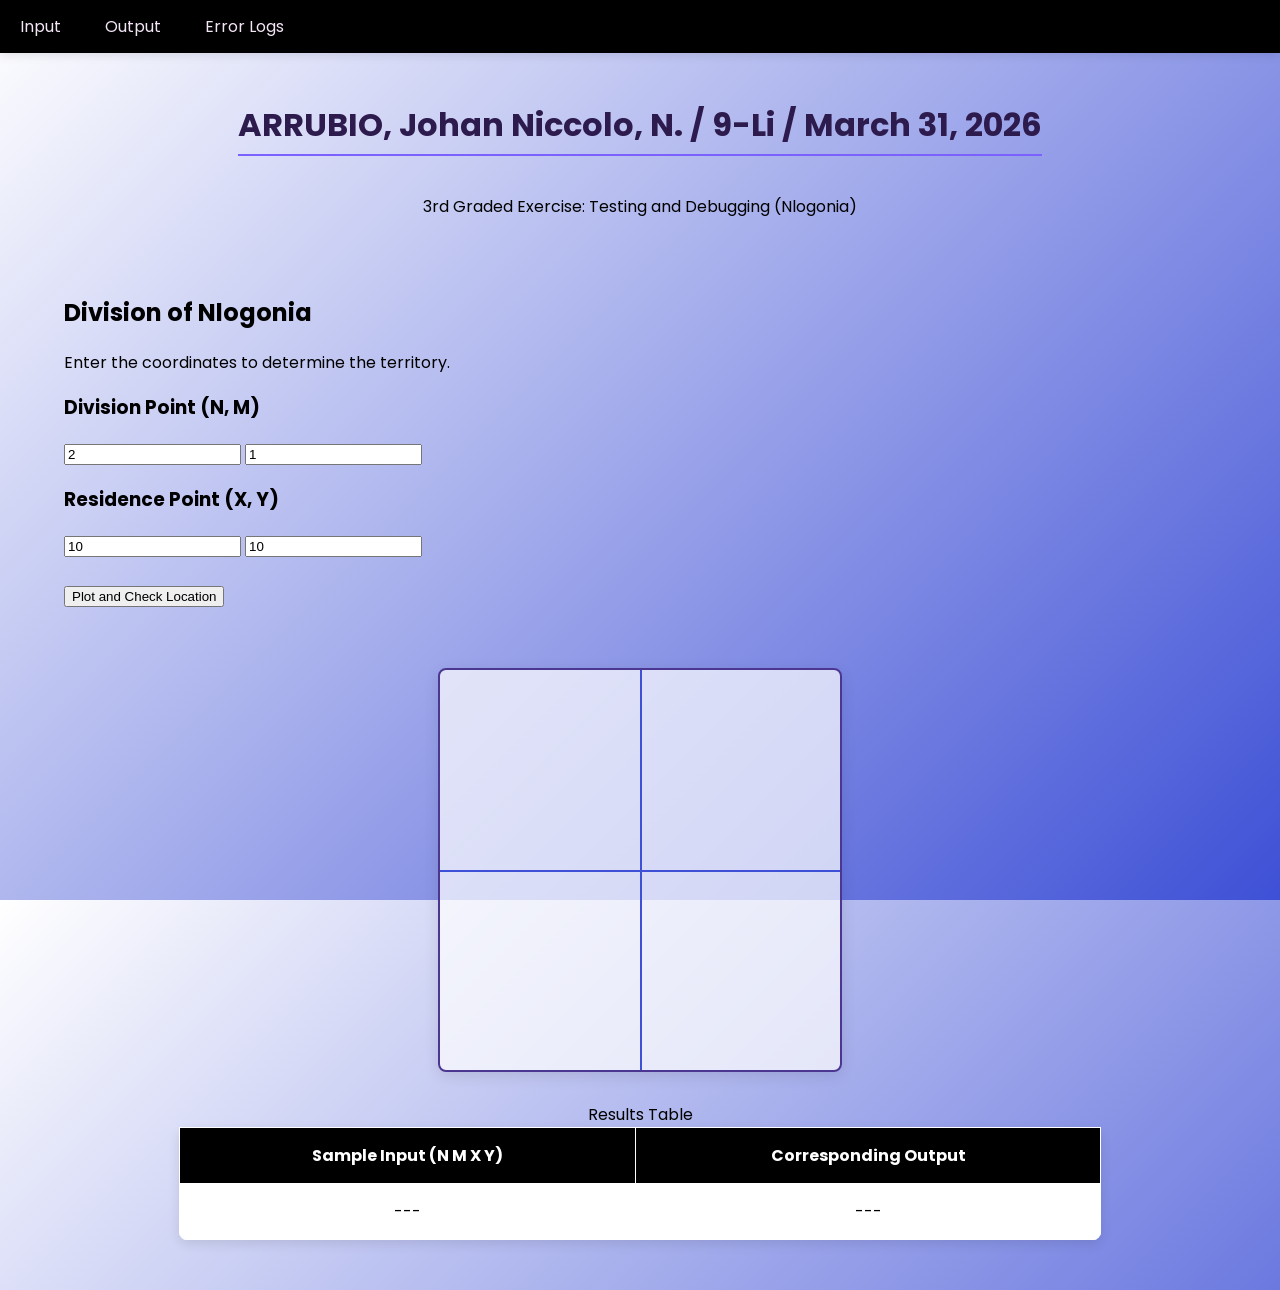
<file: public/3rd Graded/index.html>
<!DOCTYPE html>
<html>

<head>
  <meta charset="utf-8">
  <meta name="viewport" content="width=device-width">
  <meta name="author" content="ARRUBIO, Johan Niccolo N.">
  <meta name="description" content="Nlogonia Debugging Exercise">
  <title>Nlogonia - Lithium</title>
  <link href="style.css" rel="stylesheet" type="text/css" />
  <link rel="preconnect" href="https://fonts.googleapis.com">
  <link rel="preconnect" href="https://fonts.gstatic.com" crossorigin>
  <link href="https://fonts.googleapis.com/css2?family=Poppins:wght@300;400;600&display=swap" rel="stylesheet">
</head>

<body>
  <nav>
    <a href="#input-section">Input</a>
    <a href="#output-section">Output</a>
    <a href="errorlogs.html">Error Logs</a>
  </nav>

  <header>
    <h1>ARRUBIO, Johan Niccolo, N. / 9-Li / March 31, 2026</h1>
    <p>3rd Graded Exercise: Testing and Debugging (Nlogonia)</p>
  </header>

  <section id="input-section">
    <h2>Division of Nlogonia</h2>
    <p>Enter the coordinates to determine the territory.</p>
    
    <div class="input-group">
      <h3>Division Point (N, M)</h3>
      <input type="number" id="N" placeholder="N (East-West)" value="2">
      <input type="number" id="M" placeholder="M (North-South)" value="1">
    </div>

    <div class="input-group">
      <h3>Residence Point (X, Y)</h3>
      <input type="number" id="X" placeholder="X coordinate" value="10">
      <input type="number" id="Y" placeholder="Y coordinate" value="10">
    </div>

    <br>
    <button onclick="plotPoint()">Plot and Check Location</button>
  </section>

  <section id="output-section">
    <div id="coordinatePlane">
      <div id="xAxis" class="axis"></div>
      <div id="yAxis" class="axis"></div>
      </div>

    <table>
      <caption>Results Table</caption>
      <tr class="rColor">
        <th>Sample Input (N M X Y)</th>
        <th>Corresponding Output</th>
      </tr>
      <tr>
        <td id="in1">---</td>
        <td id="out1">---</td>
      </tr>
    </table>
  </section>

  

  <script src="script.js"></script>
</body>
</file>
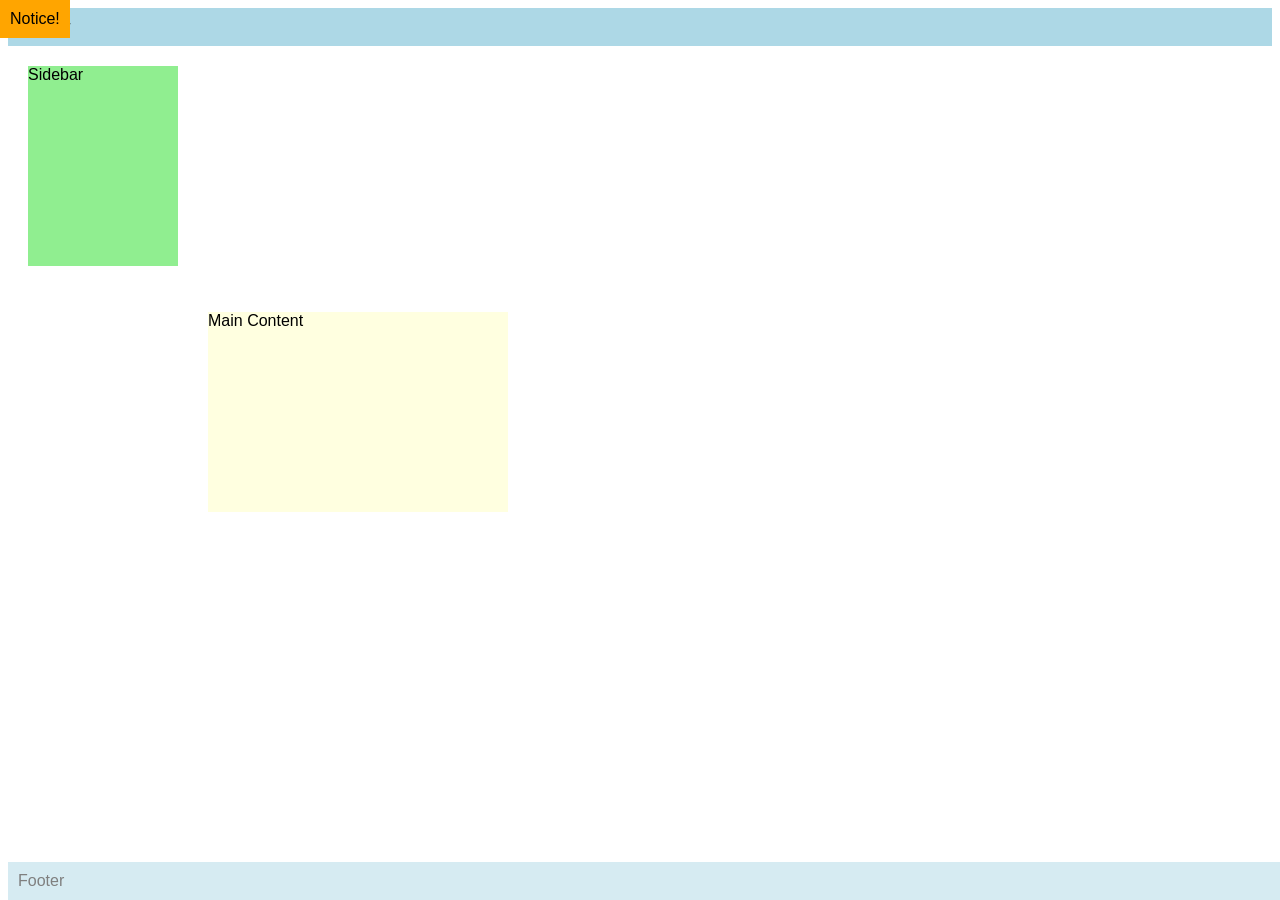
<file: public/LithiumARRUBIOseatwork2.html>
<!DOCTYPE html>
<html>
<head>
  <meta name="author" content="ARRUBIO, Johan Niccolo N." />
  <meta name="revised" content="March 26 2026" />
  <style>
    body { font-family: Arial, sans-serif; }
    .header, .footer {
      background: lightblue;
      padding: 10px;
    }
    .footer {
       opacity: 0.5;
       position: fixed; bottom: 0; width: 100%;
    }
    .sidebar {
      background: lightgreen;
      width: 150px;
      height: 200px;
      position: relative; top: 20px; left: 20px;

    }
    .content {
      background: lightyellow;
      width: 300px;
      height: 200px;
      position: relative; top: 66px; left: 200px;
      z-index: 1 ;
    }    
    .notice {
    position: absolute;
    top: 0;
    left: 0;
    background: orange;
    padding: 10px;
    z-index: 2;
}
  </style>
</head>
<body>
  <div class="header">Header</div>
  <div class="sidebar">Sidebar</div>
  <div class="content">Main Content</div>
  <div class="footer">Footer</div>
  <div class="notice">Notice!</div>
</body>
</html>
</file>
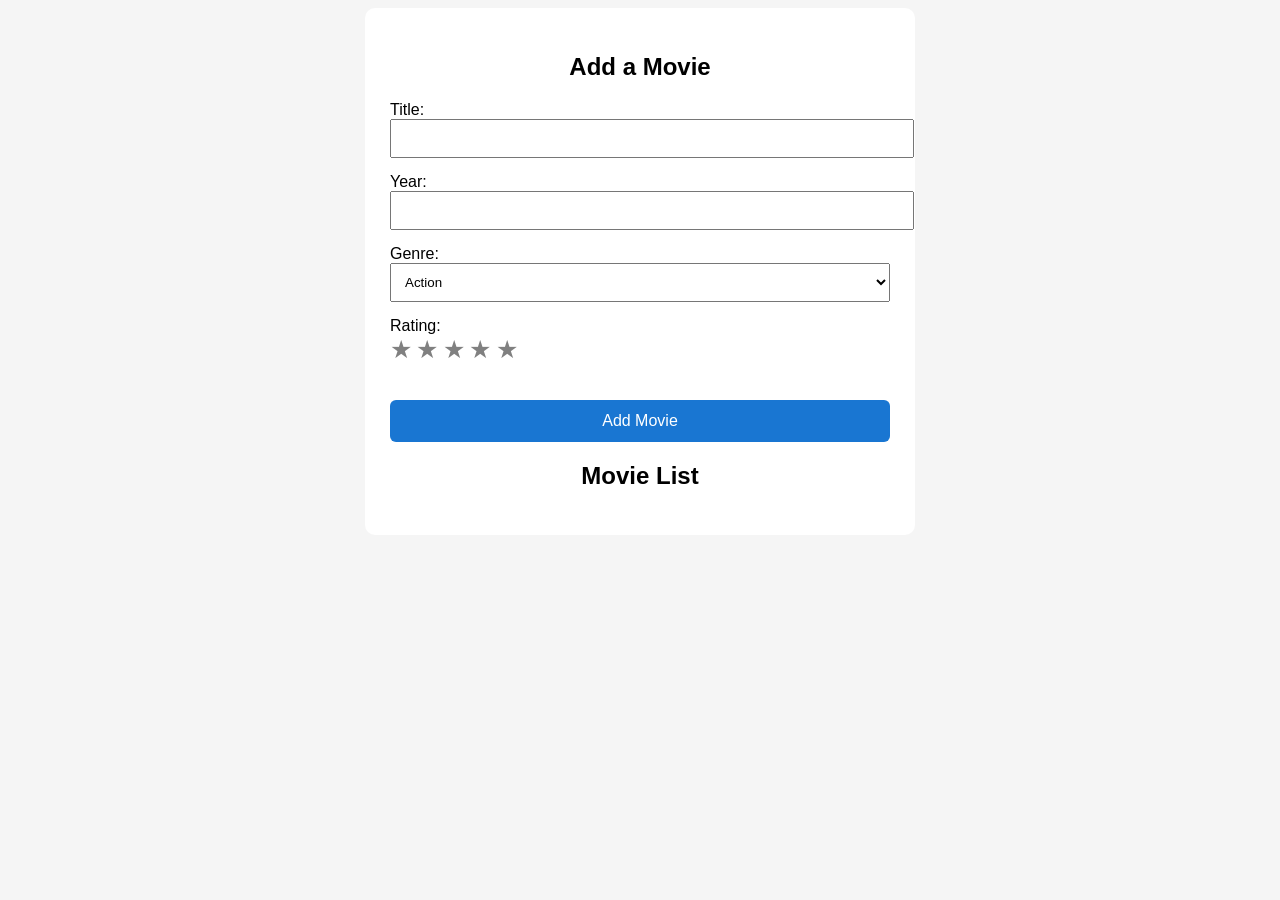
<file: public/Q4_1GLiArrubio.html>
<!DOCTYPE html>
<html>
<head>
<title>Movie List</title>

<style>
body{
    font-family: Arial;
    background:#f5f5f5;
}

.container{
    width:500px;
    margin:auto;
    background:white;
    padding:25px;
    border-radius:10px;
}

h2{
    text-align:center;
}

input,select{
    width:100%;
    padding:10px;
    margin-bottom:15px;
}

button{
    width:100%;
    padding:12px;
    background:#1976d2;
    color:white;
    border:none;
    border-radius:6px;
    font-size:16px;
}

.stars span{
    font-size:25px;
    cursor:pointer;
    color:gray;
}

.stars .active{
    color:gold;
}

.movieItem{
    background:#f1f1f1;
    padding:10px;
    margin-top:10px;
    border-radius:6px;
}
</style>
</head>

<body>

<div class="container">

<h2>Add a Movie</h2>

<label>Title:</label>
<input id="title">

<label>Year:</label>
<input id="year" >

<label>Genre:</label>
<select id="genre">
<option>Action</option>
<option>Comedy</option>
<option>Drama</option>
<option>Fantasy</option>
<option>Horror</option>
</select>

<label>Rating:</label>
<div class="stars">
<span data-value="1">★</span>
<span data-value="2">★</span>
<span data-value="3">★</span>
<span data-value="4">★</span>
<span data-value="5">★</span>
</div>

<br><br>

<button onclick="addMovie()">Add Movie</button>

<h2>Movie List</h2>

<div id="movieList"></div>

</div>

<script>
    let movieList = JSON.parse(localStorage.getItem("movieList")) || {};
let rating = 0

let stars = document.querySelectorAll(".stars span")

stars.forEach(star=>{
    star.addEventListener("click",function(){

        rating = this.dataset.value

        stars.forEach(s=>s.classList.remove("active"))

        for(let i=0;i<rating;i++){
            stars[i].classList.add("active")
        }

    })
})

function addMovie(input) {
    let title = document.getElementById("title").value
    let year = document.getElementById("year").value
    let genre = document.getElementById("genre").value

    if(title === "" || year === "" || rating == 0) {
        alert("Please input all values")
        
        return
    }

    movieList[title] = {"title": title, "year": year, "genre": genre}
    localStorage.setItem("movieList", JSON.stringify(movieList));

}
</script>
</file>
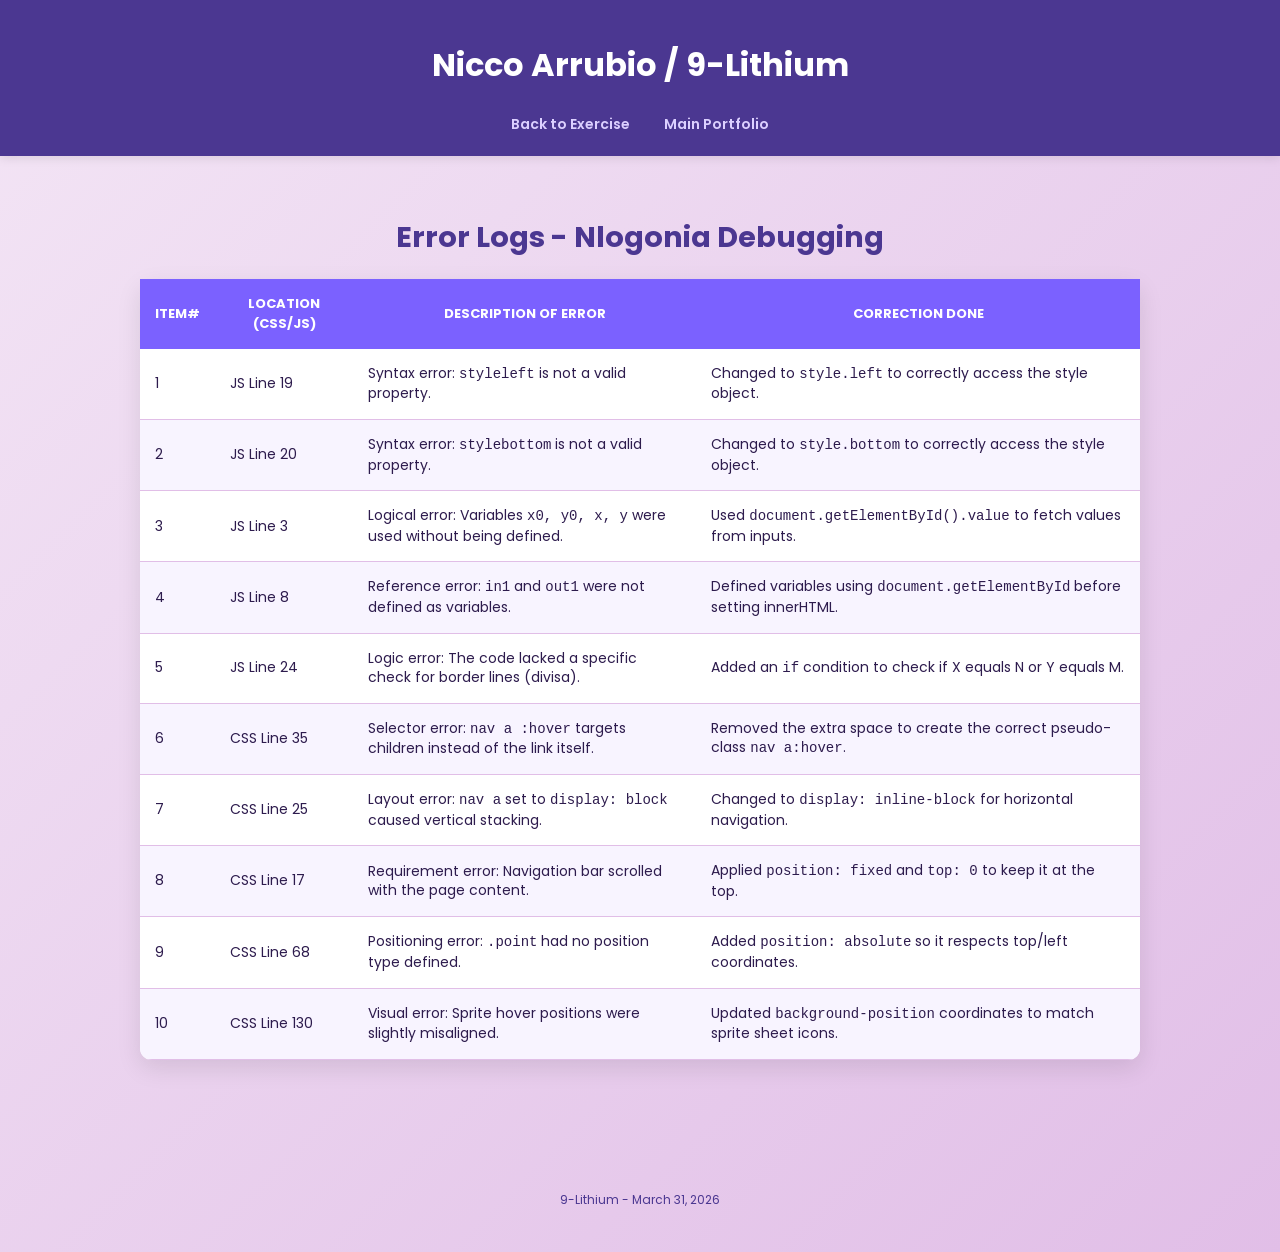
<file: public/3rd Graded/errorlogs.html>
<!DOCTYPE html>
<html>
<head>
  <meta charset="utf-8">
  <meta name="viewport" content="width=device-width, initial-scale=1.0">
  <meta name="author" content="Leian Sandhel A.">
  <meta name="description" content="Testing and Debugging - Nlogonia">
  <title>Error Logs - ARRUBIO, Johan Niccolo N.  9-Lithium</title>
  
  <link rel="preconnect" href="https://fonts.googleapis.com">
  <link rel="preconnect" href="https://fonts.gstatic.com" crossorigin>
  <link href="https://fonts.googleapis.com/css2?family=Poppins:wght@300;400;600&display=swap" rel="stylesheet">
  <link rel="icon" type="image/x-icon" href="images/favicon.ico">

  <style>
    body {
      font-family: 'Poppins', sans-serif;
      background: linear-gradient(135deg, #F3E5F5 0%, #E1BEE7 100%);
      color: #2D1B4D;
      margin: 0;
      padding: 0;
    }

    header {
      background-color: #4B3791;
      color: white;
      padding: 20px;
      text-align: center;
      box-shadow: 0 2px 10px rgba(0,0,0,0.1);
    }

    nav {
      margin-top: 10px;
    }

    nav a {
      color: #DCD0FF;
      margin: 0 15px;
      text-decoration: none;
      font-weight: 600;
      font-size: 14px;
    }

    nav a:hover {
      color: white;
    }

    section {
      padding: 40px 20px;
    }

    table {
      width: 95%;
      max-width: 1000px;
      margin: 0 auto;
      border-collapse: collapse;
      background-color: white;
      box-shadow: 0 8px 24px rgba(0,0,0,0.1);
      border-radius: 12px;
      overflow: hidden;
    }

    caption {
      font-size: 1.8em;
      font-weight: bold;
      padding: 20px;
      color: #4B3791;
    }

    th {
      background-color: #7B61FF;
      color: white;
      padding: 15px;
      text-transform: uppercase;
      font-size: 13px;
    }

    td {
      padding: 15px;
      border-bottom: 1px solid #E1BEE7;
      font-size: 14px;
      line-height: 1.4;
    }

    tr:nth-child(even) {
      background-color: #F8F4FF;
    }

    tr:hover {
      background-color: #F0E6FF;
    }

    footer {
      text-align: center;
      padding: 40px 0;
    }

    .icon {
      width: 32px;
      height: 32px;
      display: inline-block;
      background: url('images/sprites.png') no-repeat;
      margin: 0 10px;
      opacity: 0.8;
    }
    
    .facebook { background-position: -226px -129px; }
    .twitter { background-position: -340px -129px; }
    .github { background-position: -456px -129px; }
  </style>
</head>

<body>
  <header>
    <h1>Nicco Arrubio / 9-Lithium</h1>
    <nav>
      <a href="index.html">Back to Exercise</a>
      <a href="../index.html">Main Portfolio</a>
    </nav>
  </header>

  <section id="table">
    <table> 
      <caption>Error Logs - Nlogonia Debugging</caption>
      <thead>
        <tr>
          <th>item#</th> 
          <th>Location (CSS/JS)</th> 
          <th>Description of Error</th>
          <th>Correction Done</th>
        </tr>
      </thead>
      <tbody>
        <tr>
          <td>1</td> 
          <td>JS Line 19</td> 
          <td>Syntax error: <code>styleleft</code> is not a valid property.</td>
          <td>Changed to <code>style.left</code> to correctly access the style object.</td>
        </tr>
        <tr>
          <td>2</td> 
          <td>JS Line 20</td> 
          <td>Syntax error: <code>stylebottom</code> is not a valid property.</td>
          <td>Changed to <code>style.bottom</code> to correctly access the style object.</td>
        </tr>
        <tr>
          <td>3</td> 
          <td>JS Line 3</td> 
          <td>Logical error: Variables <code>x0, y0, x, y</code> were used without being defined.</td>
          <td>Used <code>document.getElementById().value</code> to fetch values from inputs.</td>
        </tr>
        <tr>
          <td>4</td> 
          <td>JS Line 8</td> 
          <td>Reference error: <code>in1</code> and <code>out1</code> were not defined as variables.</td>
          <td>Defined variables using <code>document.getElementById</code> before setting innerHTML.</td>
        </tr>
        <tr>
          <td>5</td> 
          <td>JS Line 24</td> 
          <td>Logic error: The code lacked a specific check for border lines (divisa).</td>
          <td>Added an <code>if</code> condition to check if X equals N or Y equals M.</td>
        </tr>
        <tr>
          <td>6</td> 
          <td>CSS Line 35</td> 
          <td>Selector error: <code>nav a :hover</code> targets children instead of the link itself.</td>
          <td>Removed the extra space to create the correct pseudo-class <code>nav a:hover</code>.</td>
        </tr>
        <tr>
          <td>7</td> 
          <td>CSS Line 25</td> 
          <td>Layout error: <code>nav a</code> set to <code>display: block</code> caused vertical stacking.</td>
          <td>Changed to <code>display: inline-block</code> for horizontal navigation.</td>
        </tr>
        <tr>
          <td>8</td> 
          <td>CSS Line 17</td> 
          <td>Requirement error: Navigation bar scrolled with the page content.</td>
          <td>Applied <code>position: fixed</code> and <code>top: 0</code> to keep it at the top.</td>
        </tr>
        <tr>
          <td>9</td> <td>CSS Line 68</td> 
          <td>Positioning error: <code>.point</code> had no position type defined.</td>
          <td>Added <code>position: absolute</code> so it respects top/left coordinates.</td>
        </tr>
        <tr>
          <td>10</td> <td>CSS Line 130</td> 
          <td>Visual error: Sprite hover positions were slightly misaligned.</td>
          <td>Updated <code>background-position</code> coordinates to match sprite sheet icons.</td>
        </tr>
      </tbody>
    </table>
  </section>
  
  <footer>
    <div class="icon facebook"></div>
    <div class="icon twitter"></div>
    <div class="icon github"></div>
    <p style="color: #4B3791; font-size: 12px;">9-Lithium - March 31, 2026</p>
  </footer>
</body>
</html>
</file>
<file: public/3rd Graded/style.css>
@import url('https://fonts.googleapis.com/css2?family=Poppins:wght@300;400;600&display=swap');

html, body {
  height: 100%;
  width: 100%;
  margin: 0;
  padding: 0;
  font-family: 'Poppins', sans-serif;
  background: linear-gradient(135deg, #ffffff 0%, #3e50d6 100%);
  color: #000000;
}

/* edit: navigation stay at top and matches the theme */
nav {
  width: 100%;
  background-color: #000000;
  position: fixed;
  top: 0;
  left: 0;
  z-index: 1000;
  box-shadow: 0 2px 10px rgba(0,0,0,0.1);
}

/* edit: changed block to inline-block so links stay on one line */
nav a {
  display: inline-block;
  color: #F3E5F5;
  text-align: center;
  padding: 14px 20px;
  text-decoration: none;
  transition: 0.3s;
}

/* edit: removed space in "a :hover" so the link itself reacts */
nav a:hover {
  background-color: #3e50d6;
  color: white;
}

header {
  padding: 80px 2% 20px 2%;
  text-align: center;
}

header h1 {
  color: #2D1B4D;
  border-bottom: 2px solid #7B61FF;
  display: inline-block;
  padding-bottom: 5px;
}

section {
  padding: 20px 5%;
}

#coordinatePlane {
  position: relative;
  height: 400px;
  width: 400px;
  border: 2px solid #4B3791;
  background-color: rgba(255, 255, 255, 0.7);
  margin: 20px auto;
  border-radius: 8px;
  box-shadow: 0 4px 15px rgba(0,0,0,0.1);
}

/* edit: point is absolute and looks like a glowing dot */
.point {
  position: absolute;
  height: 10px;
  width: 10px;
  background-color: #3e50d6;
  border-radius: 50%;
  box-shadow: 0 0 8px #3e50d6;
  z-index: 5;
}

.axis {
  position: absolute;
  background-color: #3e50d6;
}

#xAxis {
  left: 0;
  top: 200px;
  width: 100%;
  height: 2px;
}

#yAxis {
  left: 200px;
  bottom: 0;
  width: 2px;
  height: 100%;
}

table {
  width: 80%;
  margin: 30px auto;
  border-collapse: collapse;
  background-color: white;
  border-radius: 8px;
  overflow: hidden;
  box-shadow: 0 4px 12px rgba(0,0,0,0.1);
}

th, td {
  padding: 15px;
  text-align: center;
  border: 1px solid #ffffff;
}

.rColor {
  background-color: #000000;
  color: white;
}

footer {
  width: 100%;
  background-color: rgba(75, 55, 145, 0.1);
  text-align: center;
  padding: 30px 0;
  margin-top: 40px;
}

.icon {
  width: 32px;
  height: 32px;
  display: inline-block;
  background: url('images/sprites.png') no-repeat;
  margin: 0 10px;
  filter: drop-shadow(0 2px 4px rgba(0,0,0,0.2));
}
</file>
